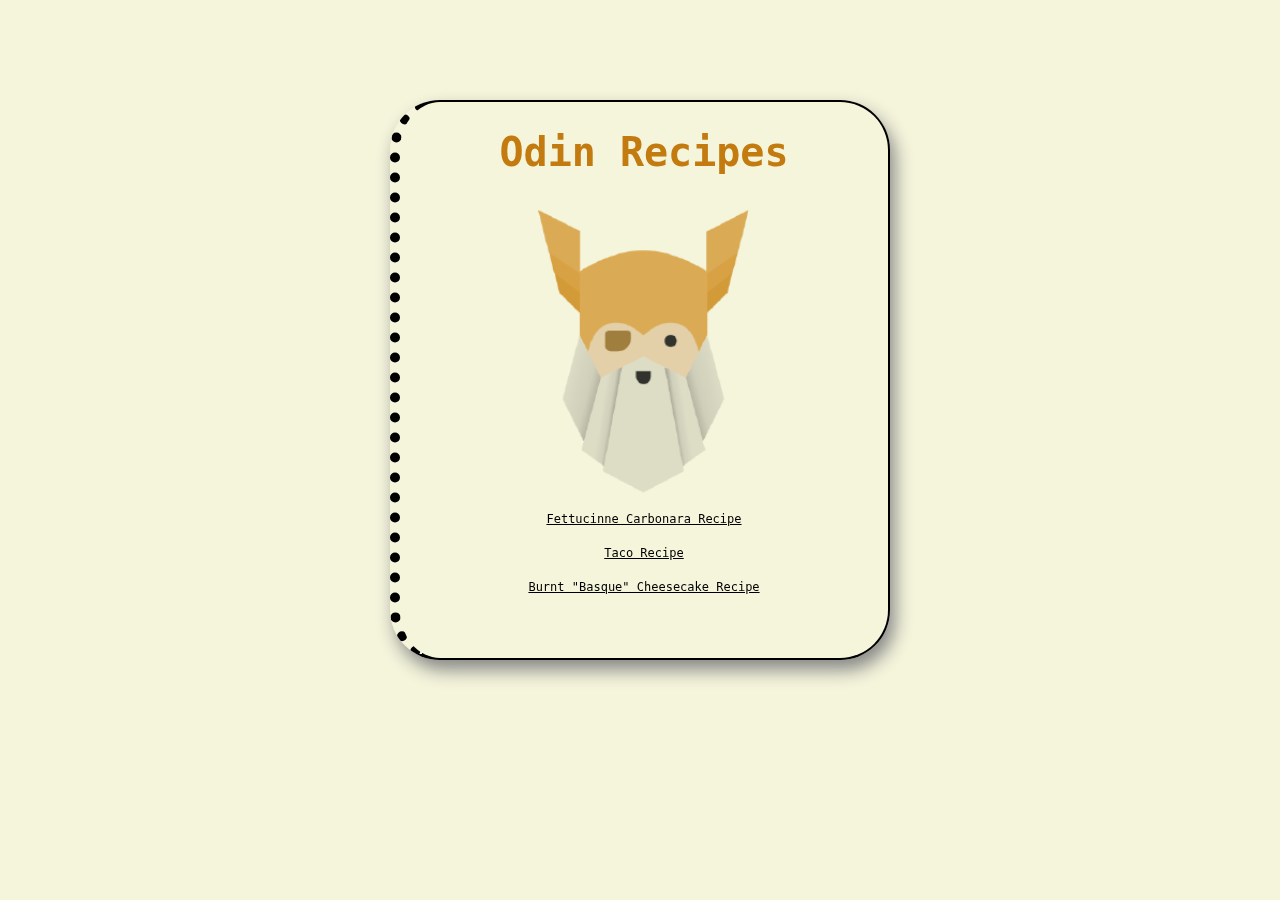
<file: index.html>
<!DOCTYPE html>
<html lang="en">
<head>
  <meta charset="UTF-8">
  <meta name="viewport" content="width=device-width, initial-scale=1.0">
  <link rel="stylesheet" href="styles/styles.css">
  <title>Odin Recipes</title>
  
</head>
<body>
  <div class="index-html">
    <h1 class="header-1">Odin Recipes</h1>


    <img src="images/odin.png" class="logo" height="auto" width="300px">

    <div class="container">
        <a href="recipes/carbonara.html" class="car-recipe">Fettucinne Carbonara Recipe</a>
        <a href="recipes/taco.html" class="tac-recipe">Taco Recipe</a>
        <a href="recipes/cheesecake.html" class="bas-recipe">Burnt "Basque" Cheesecake Recipe</a>
        
    </div> 
 </div>
</body>
</html>
</file>
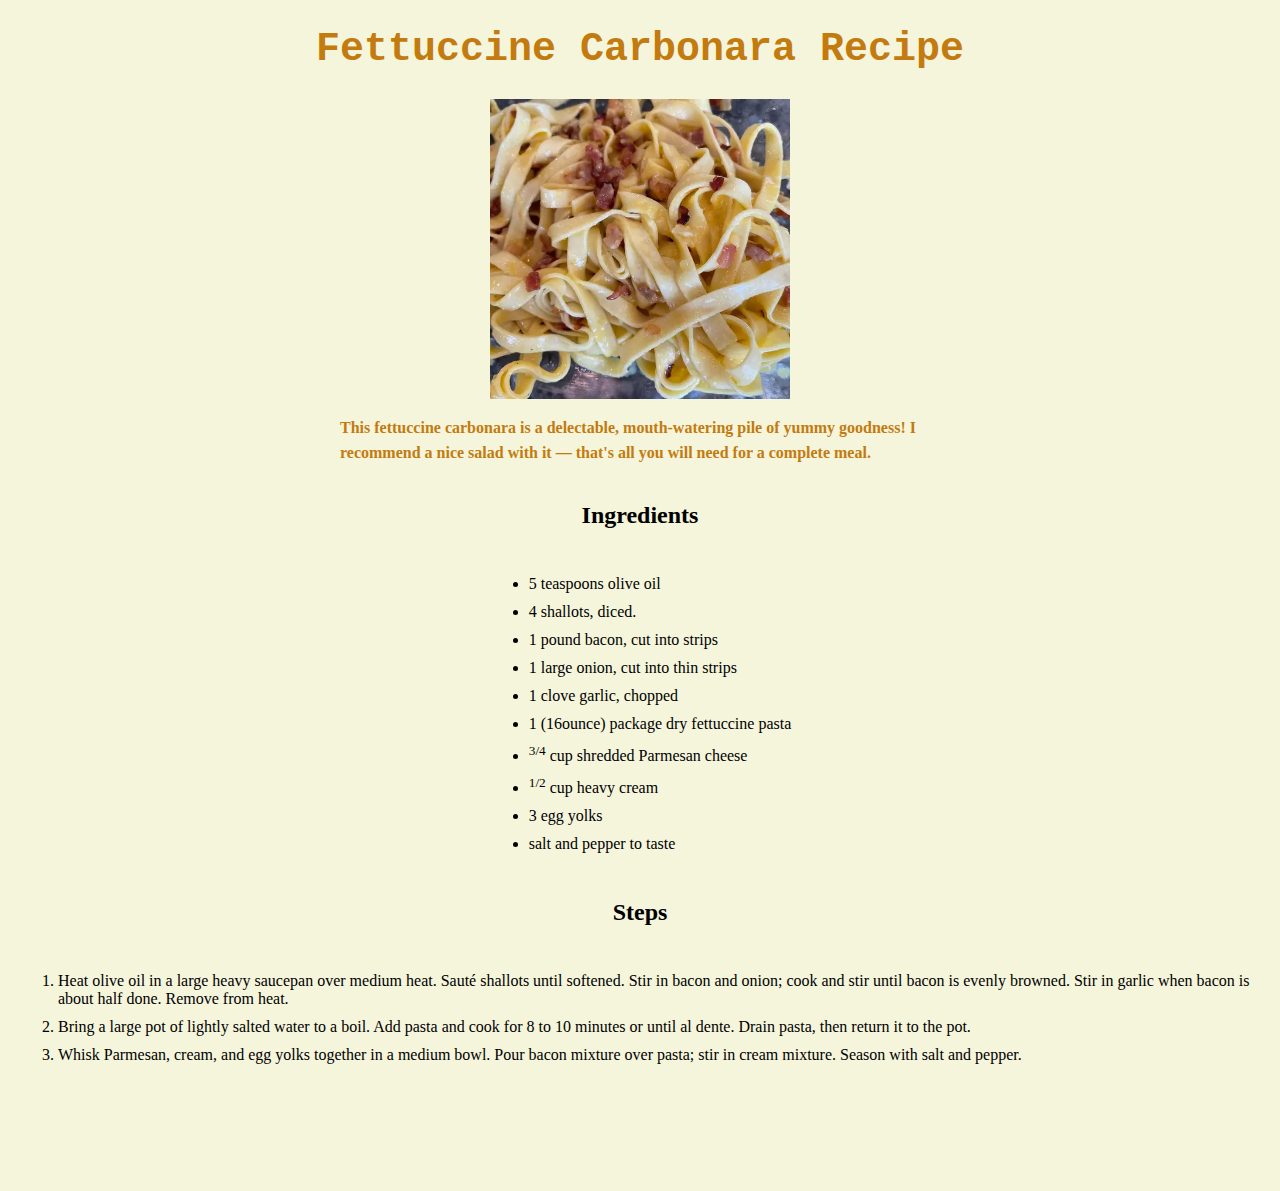
<file: recipes/carbonara.html>
<!DOCTYPE html>
<html lang="en">
<head>
  <meta charset="UTF-8">
  <meta name="viewport" content="width=device-width, initial-scale=1.0">
  <link rel="stylesheet" href="..//styles/styles.css">
  <title>Carbonara Recipe</title>
  
</head>
<body>
  <h1>Fettuccine Carbonara Recipe</h1>

  <div class="container">
    <img src="..//images/carbonara.webp" class="img">
    
  <div class="par-carbo">
    <p class="par"><strong>This fettuccine carbonara is a delectable, mouth-watering pile of yummy goodness! I recommend a nice salad with it — that's all you will need for a complete meal.</strong></p>
  </div>

    <h2>Ingredients</h2>

    <ul>
      <li>5 teaspoons olive oil</li>
      <li>4 shallots, diced.</li>
      <li>1 pound bacon, cut into strips</li>
      <li>1 large onion, cut into thin strips</li>
      <li>1 clove garlic, chopped</li>
      <li>1 (16ounce) package dry fettuccine pasta</li>
      <li><sup>3/4</sup> cup shredded Parmesan cheese</li>
      <li><sup>1/2</sup> cup heavy cream</li>
      <li>3 egg yolks</li>
      <li>salt and pepper to taste</li>
    </ul>
    
    <h2>Steps</h2>

    <ol>
      <li>Heat olive oil in a large heavy saucepan over medium heat. Sauté shallots until softened. Stir in bacon and onion; cook and stir until bacon is evenly browned. Stir in garlic when bacon is about half done. Remove from heat.</li>

      <li>Bring a large pot of lightly salted water to a boil. Add pasta and cook for 8 to 10 minutes or until al dente. Drain pasta, then return it to the pot.</li>

      <li>Whisk Parmesan, cream, and egg yolks together in a medium bowl. Pour bacon mixture over pasta; stir in cream mixture. Season with salt and pepper.</li>
    </ol>
  </div>

</body>
</html>
</file>
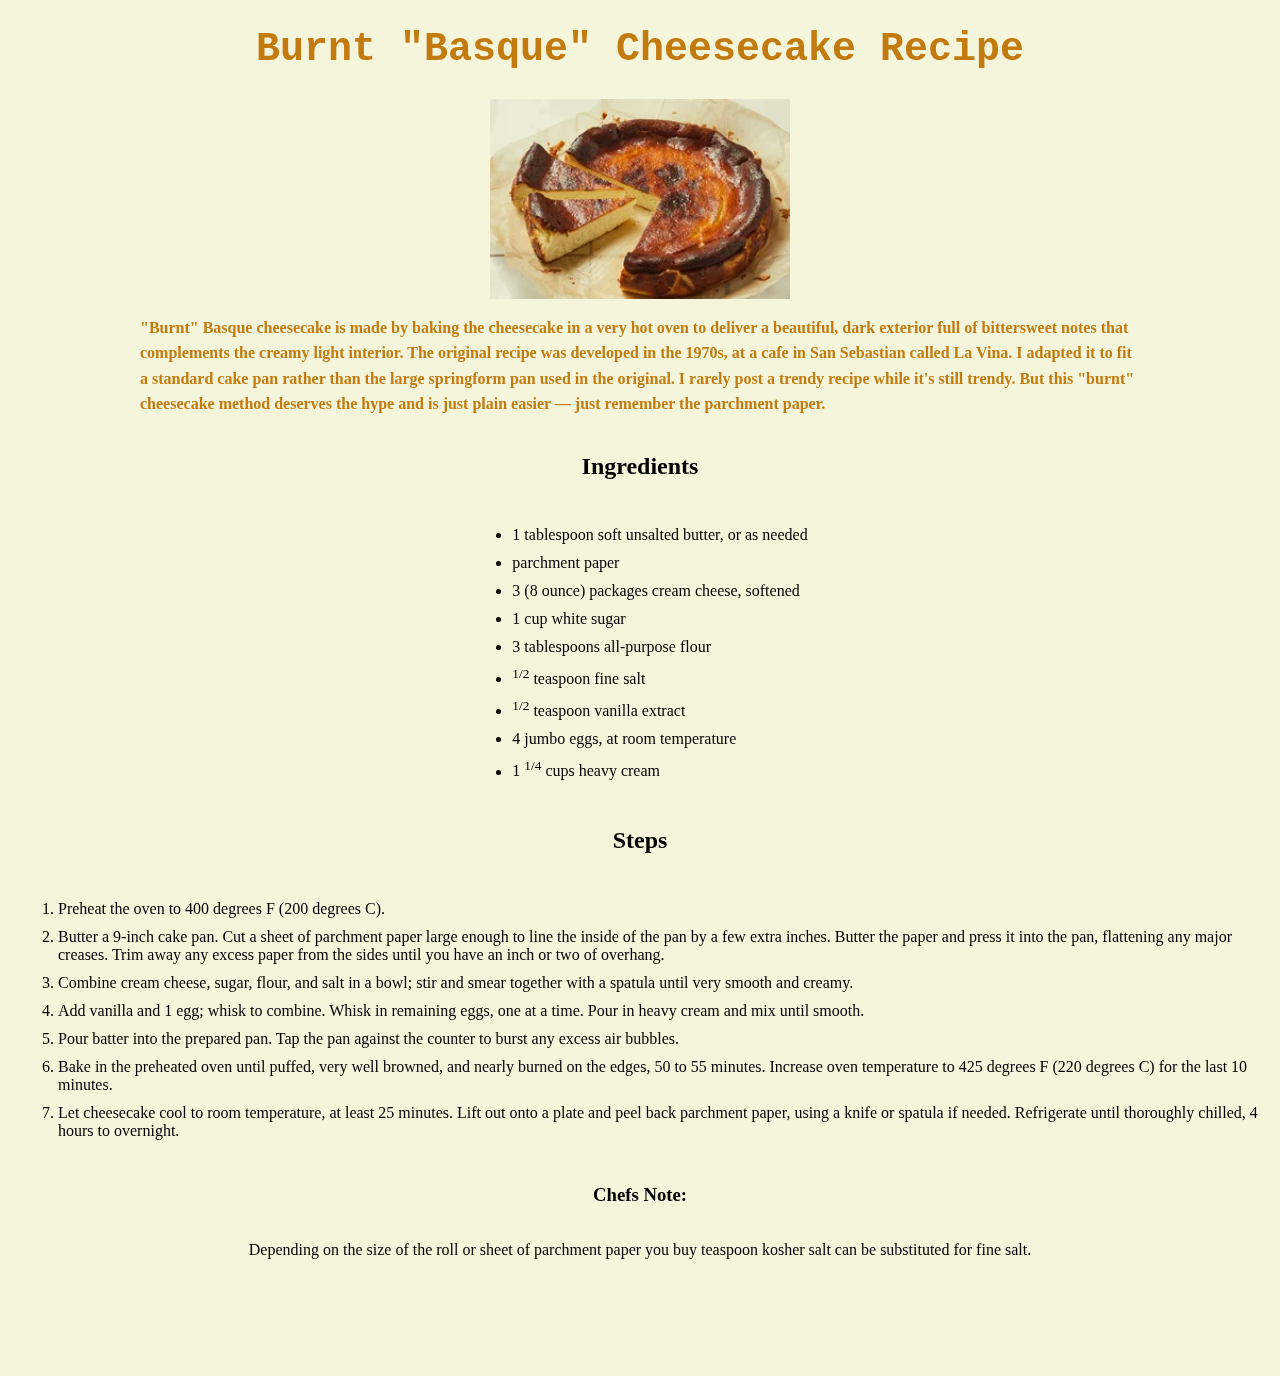
<file: recipes/cheesecake.html>
<!DOCTYPE html>
<html lang="en">
<head>
  <meta charset="UTF-8">
  <meta name="viewport" content="width=device-width, initial-scale=1.0">
  <link rel="stylesheet" href="..//styles/styles.css">
  <title>Burnt "Basque" Cheesecake Recipe</title>
  
</head>
<body>
  <h1>Burnt "Basque" Cheesecake Recipe</h1>

  <div class="container">
    <img src="..//images/cheesecake.webp" class="img logo">

  <div class="par-chsck">
    <p class="par"><strong>
      "Burnt" Basque cheesecake is made by baking the cheesecake in a very hot oven to deliver a beautiful, dark exterior full of bittersweet notes that complements the creamy light interior. The original recipe was developed in the 1970s, at a cafe in San Sebastian called La Vina. I adapted it to fit a standard cake pan rather than the large springform pan used in the original. I rarely post a trendy recipe while it's still trendy. But this "burnt" cheesecake method deserves the hype and is just plain easier — just remember the parchment paper.
    </strong></p>
  </div>

    <h2>Ingredients</h2>

    <ul class="list">
      <li>1 tablespoon soft unsalted butter, or as needed</li>
      <li>parchment paper</li>
      <li>3 (8 ounce) packages cream cheese, softened</li>
      <li>1 cup white sugar</li>
      <li>3 tablespoons all-purpose flour</li>
      <li><sup>1/2</sup> teaspoon fine salt</li>
      <li><sup>1/2</sup> teaspoon vanilla extract</li>
      <li>4 jumbo eggs, at room temperature</li>
      <li>1 <sup>1/4</sup> cups heavy cream</li>
    </ul>

    <h2>Steps</h2>

    <ol>
      <li>Preheat the oven to 400 degrees F (200 degrees C).</li>
      <li>Butter a 9-inch cake pan. Cut a sheet of parchment paper large enough to line the inside of the pan by a few extra inches. Butter the paper and press it into the pan, flattening any major creases. Trim away any excess paper from the sides until you have an inch or two of overhang.</li>
      <li>Combine cream cheese, sugar, flour, and salt in a bowl; stir and smear together with a spatula until very smooth and creamy.</li>
      <li>Add vanilla and 1 egg; whisk to combine. Whisk in remaining eggs, one at a time. Pour in heavy cream and mix until smooth.</li>
      <li>Pour batter into the prepared pan. Tap the pan against the counter to burst any excess air bubbles.</li>
      <li>Bake in the preheated oven until puffed, very well browned, and nearly burned on the edges, 50 to 55 minutes. Increase oven temperature to 425 degrees F (220 degrees C) for the last 10 minutes.</li>
      <li>Let cheesecake cool to room temperature, at least 25 minutes. Lift out onto a plate and peel back parchment paper, using a knife or spatula if needed. Refrigerate until thoroughly chilled, 4 hours to overnight.</li>
    </ol>

    <h3>Chefs Note:</h3>
    <p>
      Depending on the size of the roll or sheet of parchment paper you buy
      teaspoon kosher salt can be substituted for fine salt.
    </p>

  </div>
</body>
</html>
</file>
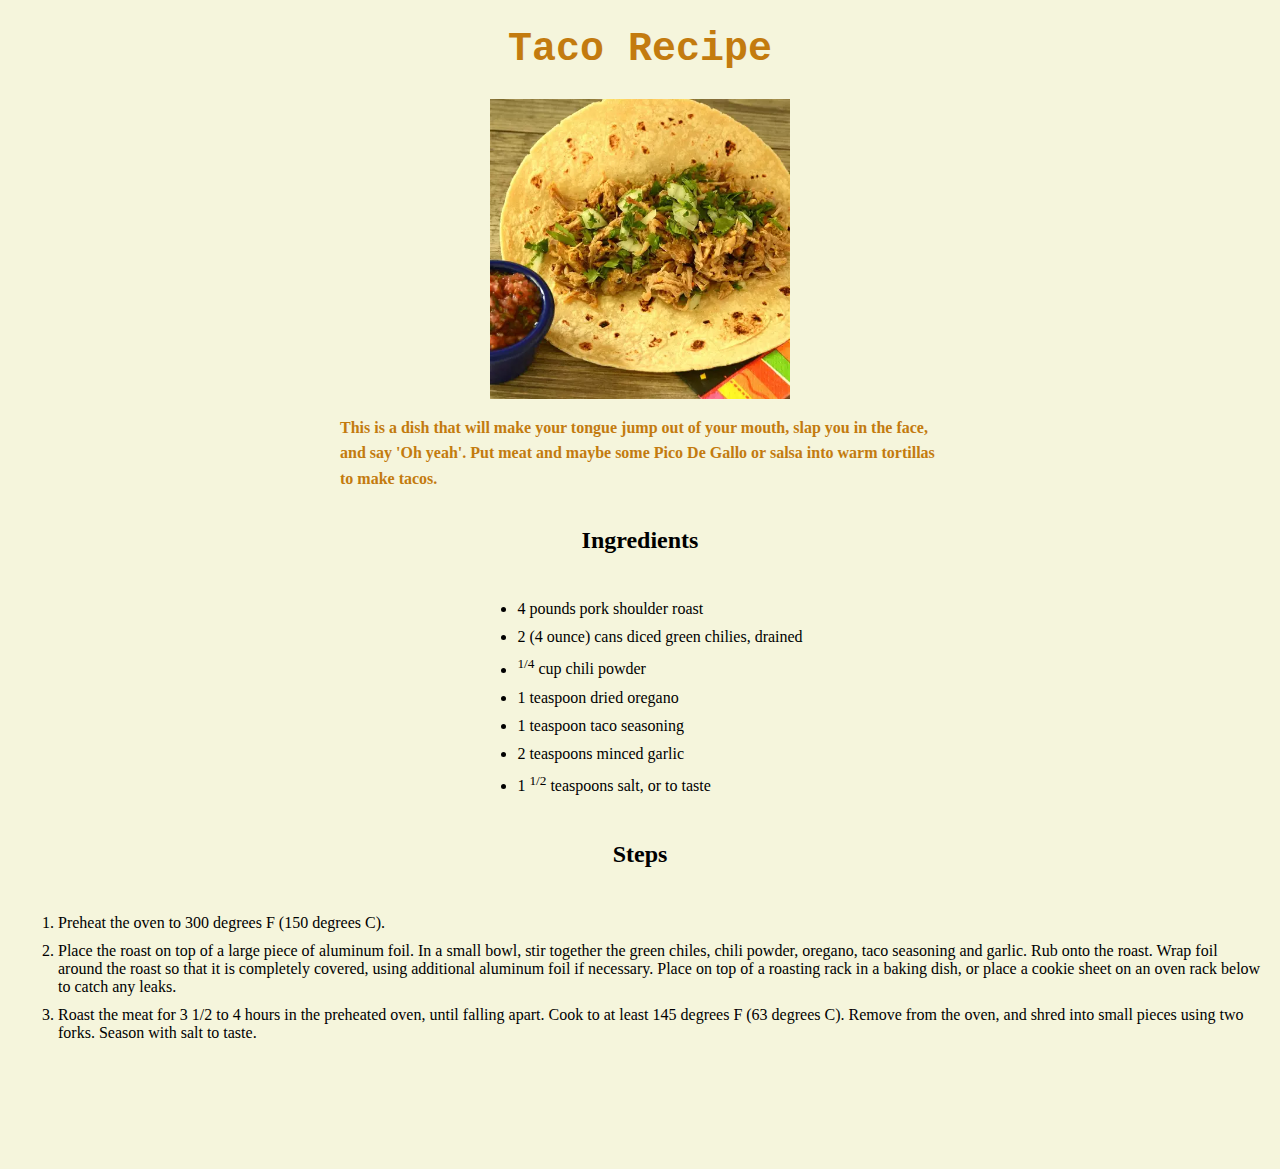
<file: recipes/taco.html>
<!DOCTYPE html>
<html lang="en">
<head>
  <meta charset="UTF-8">
  <meta name="viewport" content="width=device-width, initial-scale=1.0">
  <link rel="stylesheet" href="..//styles/styles.css">
  <title>Taco Recipe</title>

</head>
<body>
  <h1>Taco Recipe</h1>

  <div class="container">
    <img src="..//images/tacos.webp" class="img">

    <div class="par-taco">
    <p class="par"><strong>
      This is a dish that will make your tongue jump out of your mouth, slap you in the face, and say 'Oh yeah'. Put meat and maybe some Pico De Gallo or salsa into warm tortillas to make tacos.
    </strong></p>
    </div>

    <h2>Ingredients</h2>

    <ul>
      <li>4 pounds pork shoulder roast</li>
      <li>2 (4 ounce) cans diced green chilies, drained</li>
      <li><sup>1/4</sup> cup chili powder</li>
      <li>1 teaspoon dried oregano</li>
      <li>1 teaspoon taco seasoning</li>
      <li>2 teaspoons minced garlic</li>
      <li>1 <sup>1/2</sup> teaspoons salt, or to taste</li>
    </ul>

    <h2>Steps</h2>

    <ol>
      <li>
        Preheat the oven to 300 degrees F (150 degrees C).
      </li>

      <li>
        Place the roast on top of a large piece of aluminum foil. In a small bowl, stir together the green chiles, chili powder, oregano, taco seasoning and garlic. Rub onto the roast. Wrap foil around the roast so that it is completely covered, using additional aluminum foil if necessary. Place on top of a roasting rack in a baking dish, or place a cookie sheet on an oven rack below to catch any leaks.
      </li>
      
      <li>
        Roast the meat for 3 1/2 to 4 hours in the preheated oven, until falling apart. Cook to at least 145 degrees F (63 degrees C). Remove from the oven, and shred into small pieces using two forks. Season with salt to taste.
      </li>
    </ol>
  </div>
</body>
</html>
</file>
<file: styles/styles.css>
/* All html are targeted by this code*/
body {
  background-color: #F5F5DC;
}

.logo{
  display: block;
  margin-left: auto;
  margin-right: auto;
  mix-blend-mode: multiply;
}

.container {
  display: flex;
  flex-direction: column;
  justify-content: center;
  align-items: center;
  margin-bottom: 100px;
}


h1 {
  text-align: center;
  font-size: 40px;
  font-family: monospace, Arial, Helvetica, sans-serif;
  color:#C37b0f;
}

a {
  margin: 10px;
  color: black;
}

.img {
  height: auto;
  width: 300px;
}

.par {
  color: #C37b0f;
}

li {
  margin: 10px;
}

.par-chsck {
  width: 1000px;
  line-height: 1.6;
}

.par-carbo, .par-taco {
  width: 600px;
  line-height: 1.6;
}

.index-html {
  border-color: black;
  border-left-style: dotted;
  border-left-width: 10px;
  border-top: solid 2px;
  border-right: solid 2px;
  border-bottom: solid 2px;
  box-sizing: border-box;
  margin: auto;
  height: 560px;
  width: 500px;
  border-radius: 50px;
  margin-top: 100px;
  box-shadow: 5px 10px 18px #888888;
}

.header-1 {
  box-sizing: border-box;
}

.car-recipe,
.tac-recipe,
.bas-recipe {
  font-family: monospace, Arial, Helvetica, sans-serif;
  font-size: 12px;
  color: #000000;
}
</file>
